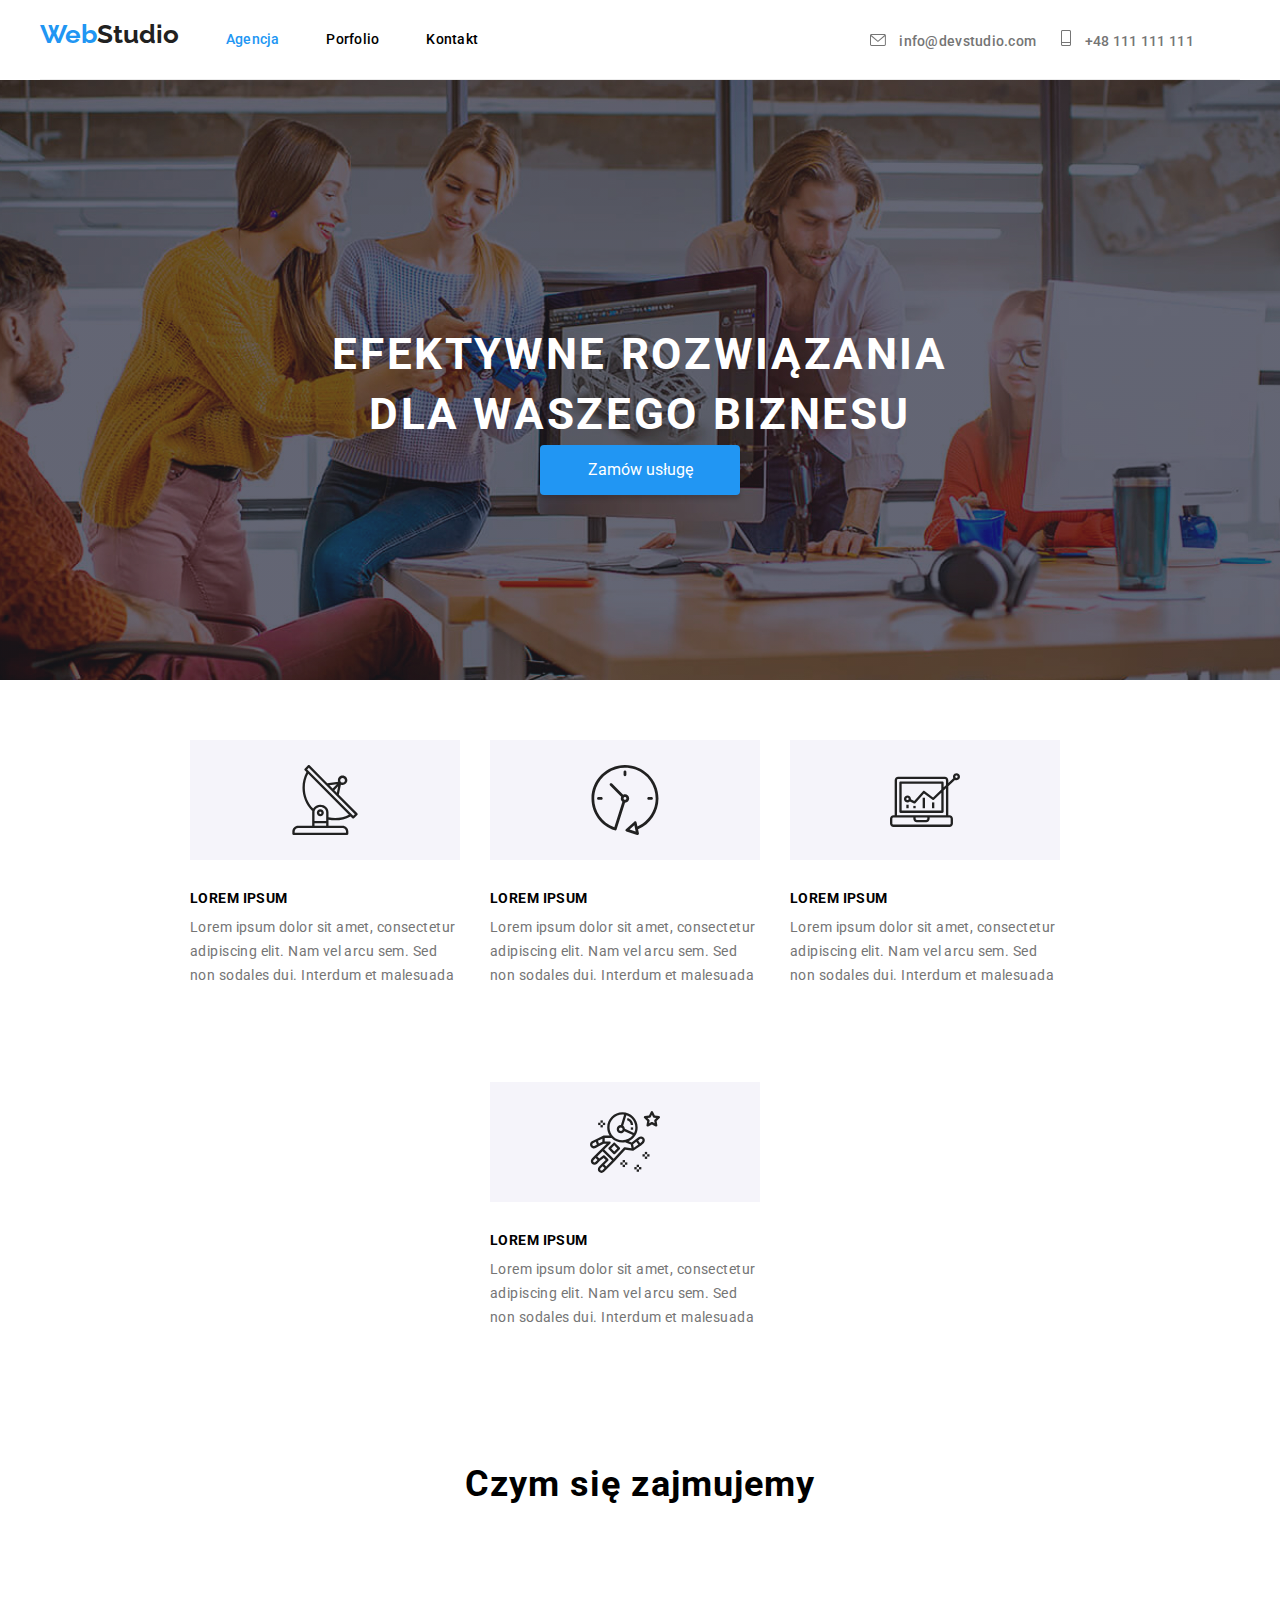
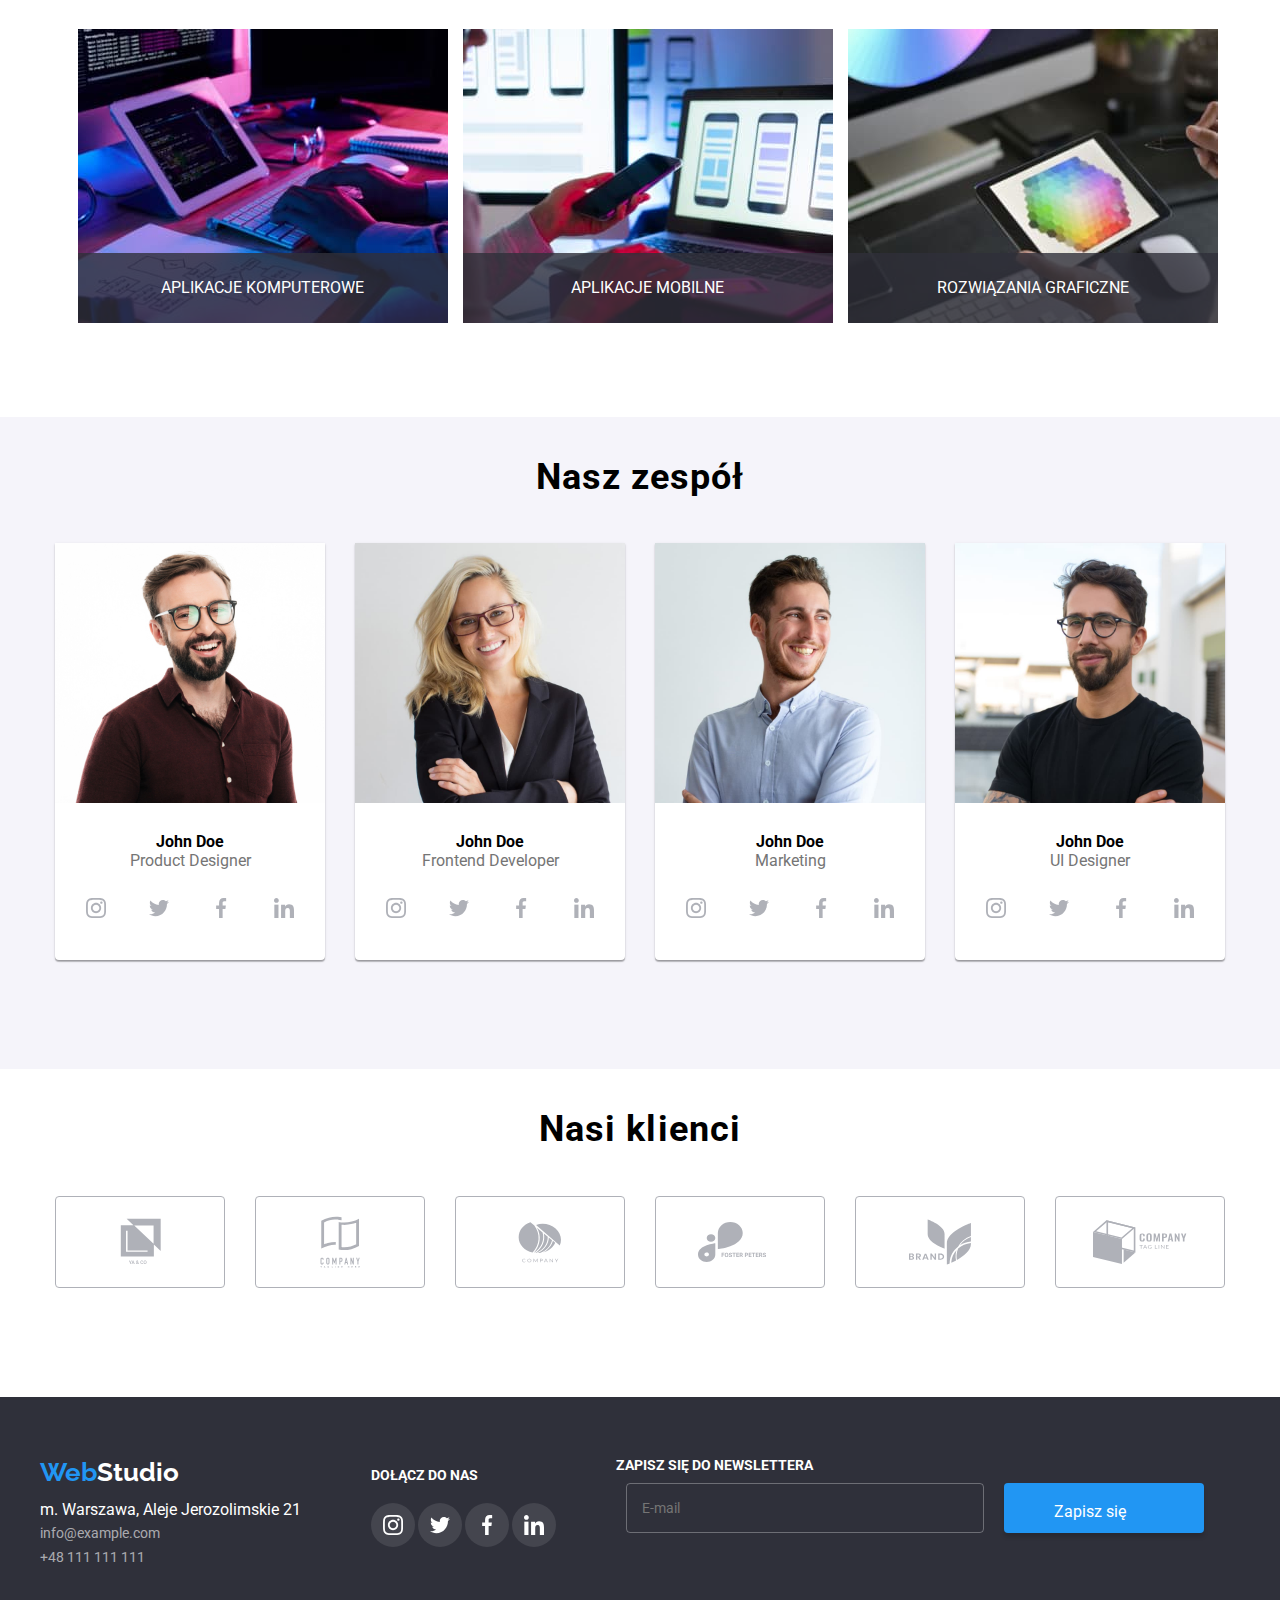
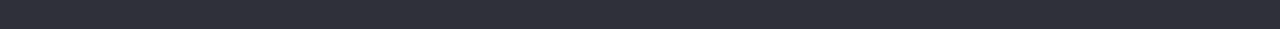
<file: index.html>
<!DOCTYPE html>
<html lang="en">
  <head>
    <meta charset="UTF-8" />
    <meta http-equiv="X-UA-Compatible" content="IE=edge" />
    <meta name="viewport" content="width=device-width, initial-scale=1.0">
    <link
      rel="stylesheet"
      href="https://cdnjs.cloudflare.com/ajax/libs/modern-normalize/1.1.0/modern-normalize.min.css"
    />
    <link rel="preconnect" href="https://fonts.googleapis.com" />
    <link rel="preconnect" href="https://fonts.gstatic.com" crossorigin />
    <link
      href="https://fonts.googleapis.com/css2?family=Raleway:ital,wght@0,700;1,700&family=Roboto:ital,wght@0,100;0,300;0,400;0,500;0,700;1,100;1,300;1,400;1,500;1,700&display=swap"
      rel="stylesheet"
    />
    <link rel="stylesheet" href="./css/main.min.css" />
    <title>Zadanie domowe #8</title>
  </head>
  <body>
    <div class="backdrop is-hidden" data-modal>
      <div class="modal">
        <div class="modal-window">
         <svg class="icon icon--close_modal" width="11px" height="11px" data-modal-close><use href="images/icons.svg#icon-Vector"></use></svg>
         <form name="modal-form" class="modal__form"> <div class="modal__title">Zostaw swoje dane w formularzu poniżej</div>
           <label for="name" class="modal__label"> Imię
             <div class="modal__input"><svg class="icon" width="12" height="12">
              <use href="images/icons.svg#icon-name"></use>
            </svg>  <input id="username" type="name" class="modal__input2"></div></label>
          <label for="phone" class="modal__label"> Telefon
            <div class="modal__input">
              <svg class="icon" width="12" height="12"><use href="images/icons.svg#icon-phone-modal"></use></svg>
              <input id="phone" type="phone" class="modal__input2">
            </div>
          </label>
          <label for="email" class="modal__label"> Email
            <div class="modal__input">
              <svg class="icon" width="12" height="12"><use href="images/icons.svg#icon-mail-modal"></use></svg>
              <input id="email" type="email" name="email" class="modal__input2"></div></label>
          <label for="comment" class="modal__label">Komentarz <br>
             <textarea id="comment" class="modal__comment" name="comment" rows="5" placeholder="Wprowadź tekst" class="modal__input"></textarea>
          </label>
          <label for="user-policy" class="modal__form"><input type="checkbox" class="user-policy__checkbox"> <div class="user-policy">Oświadczam iż akceptuję  <a href="#" class="user-policy__link">Regulamin</a> i  <a href="#" class="user-policy__link">Politykę Prywatności</a>.</div></label>
            <div class="modal-btn__div">
            <button type="submit" class="btn">Wyślij</button>
            </div>
         </form>
       </div>
     </div>
    </div>
    <!-- HEADER -->
    <header class="header">
      <nav class="">
        <div class="mobile-menu is-hidden deskop-hidden" mobile-menu>
          <svg class="icon icon--close_mobile" width="18px" height="18px" mobile-menu-close><use href="images/icons.svg#icon-Vector"></use></svg>
            <div class="mobile-nav">
              <ul class="mobile-nav__list">
                <li class="mobile-nav__item">
                  <a href="index.html" class="mobile-nav__link">Agencja</a>
                </li>
                <li class="mobile-nav__item">
                  <a href="./portfolio.html" class="mobile-nav__link">Porfolio</a>
                </li>
                <li class="mobile-nav__item">
                  <a href="#" class="mobile-nav__link">Kontakt</a>
                </li>
              </ul>
            </div>
            <div class="mobile-down">
            <div class="mobile-address">
              <ul>
                <li class="mobile-address__phone">+48 111 111 111</li>
                <li class="mobile-address__email">info@devstudio.com</li>
              </ul>
            </div>
            <div class="mobile-social">
              <ul class="mobile-social__list">
                <li class="mobile-social__link">Instagram</li>
                <li class="mobile-social__link">Twitter</li>
                <li class="mobile-social__link">Facebook</li>
                <li class="mobile-social__link">Linkedin</li>
              </ul>
            </div></div>
        </div>
        <div class="container nav">
          <a href="index.html" rel="home" class="logo">
            <span class="logo__color">Web</span><span class="logo__studio--nav">Studio</span></a>
          <ul class="nav__list">
            <li class="nav__item">
              <a href="index.html" class="nav__link link__active">Agencja</a>
            </li>
            <li class="nav__item">
              <a href="./portfolio.html" class="nav__link">Porfolio</a>
            </li>
            <li class="nav__item">
              <a href="#" class="nav__link">Kontakt</a>
            </li>
          </ul>
          <div class="contacts">
            <a href="mailto:info@devstudio.com" class="contacts__item">
              <svg class="icon" width="16" height="12">
                <use href="images/icons.svg#icon-envelope"></use>
              </svg>
              info@devstudio.com
            </a>
            <a href="tel:+48111111111" class="contacts__item phone">
              <svg class="icon" width="10" height="16">
                <use href="images/icons.svg#icon-phone"></use>
              </svg>
              +48 111 111 111</a
            >
          </div>
          <div class="deskop-hidden">
            <button class="menu-bars" type="button" mobile-menu-open>
              <span class="menu-bars__span"></span>
              <span class="menu-bars__span"></span>
              <span class="menu-bars__span"></span>
            </button>
          </div>
        </div>
      </nav>
    </header>
    <main>
      <!-- MAIN -->
      <section class="section--main main container headline">
          <h1>
            Efektywne rozwiązania
            dla Waszego biznesu
         </h1>
         <button type="button" class="btn" data-modal-open>Zamów usługę</button> 
      </section>
      <!-- SECTION WITH FEATURES -->
      <div class="container">
        <section class="section">
          <ul class="feature">
            <li class="feature__item">
              <div class="feature__box">
                <svg class="feature__icon" height="70px">
                  <use href="images/icons.svg#icon-antenna"></use>
                </svg>
              </div>
              <h3>Lorem ipsum</h3>
              <p class="feature__description">
                Lorem ipsum dolor sit amet, consectetur adipiscing elit. Nam vel
                arcu sem. Sed non sodales dui. Interdum et malesuada
              </p>
            </li>
            <li class="feature__item">
              <div class="feature__box">
                <svg class="feature__icon" height="70px">
                  <use href="images/icons.svg#icon-clock"></use>
                </svg>
              </div>
              <h3>Lorem ipsum</h3>
              <p class="feature__description">
                Lorem ipsum dolor sit amet, consectetur adipiscing elit. Nam vel
                arcu sem. Sed non sodales dui. Interdum et malesuada
              </p>
            </li>
            <li class="feature__item">
              <div class="feature__box">
                <svg class="feature__icon" height="70px">
                  <use href="images/icons.svg#icon-diagram"></use>
                </svg>
              </div>
              <h3>Lorem ipsum</h3>
              <p class="feature__description">
                Lorem ipsum dolor sit amet, consectetur adipiscing elit. Nam vel
                arcu sem. Sed non sodales dui. Interdum et malesuada
              </p>
            </li>
            <li class="feature__item">
              <div class="feature__box">
                <svg class="feature__icon" height="70px">
                  <use href="images/icons.svg#icon-astronaut"></use>
                </svg>
              </div>
              <h3>Lorem ipsum</h3>
              <p class="feature__description">
                Lorem ipsum dolor sit amet, consectetur adipiscing elit. Nam vel
                arcu sem. Sed non sodales dui. Interdum et malesuada
              </p>
            </li>
          </ul>
        </section>
      </div>
      <!-- SECTION ABOUT OUR JOB -->
      <div class="container">
        <section class="section no-mobile">
          <h2>Czym się zajmujemy</h2>
          <ul class="job">
            <li class="job__item">
              <img
                src="images/photo1.jpg"
                alt="tablet woth wireless keyboard"
                width="370"
                height="294"
              />
              <div class="job__description">Aplikacje komputerowe</div>
            </li>
            <li class="job__item">
              <img
                src="images/photo2.jpg"
                alt="Smartphone with computer in background"
                width="370"
                height="294"
              />
              <div class="job__description">Aplikacje mobilne</div>
            </li>
            <li class="job__item">
              <img
                src="images/photo3.jpg"
                alt="tablet with color palette"
                width="370"
                height="294"
              />
              <p class="job__description">Rozwiązania graficzne</p>
            </li>
          </ul>
        </section>
      </div>
      <!-- SECTION TEAM -->
      <div class="team">
        <div class="container">
          <section class="section">
            <h2>Nasz zespół</h2>
            <ul class="team__list">
              <li class="team__item">
                <figure class="member">
                  <picture><source
                    srcset="./images/photo4.jpg x1,
                    ./images/photo4@2.jpg x2"
                    media="(min-width: 768px)"
                    >
                    <source
                    srcset="./images/photo4_450jpg x1,
                    ./images/photo4_450@2.jpg x2" media="(min-width: 320px)">
                    <img class="member_jpg"
                    src="./images/photo4_450.jpg"
                    alt="Mr number 1, Product Designer"
                  /></picture>
                  <figcaption class="member__about">
                    <span class="member__name">John Doe</span></br>
                    <span class="member__description">Product Designer</span>
                    <div class="team-social">
                      <a class="team-social__link" href="https://www.instagram.com">
                        <svg class="team-social__icon"><use href="images/icons.svg#icon-instagram"></use></svg>
                      </a>
                      <a class="team-social__link" href="https://www.twitter.com"><svg class="team-social__icon"><use href="images/icons.svg#icon-twitter"></use></svg>
                      </a>
                      <a class="team-social__link" href="https://www.facebook.com/">
                        <svg class="team-social__icon"><use href="images/icons.svg#icon-facebook"></use></svg>
                      </a>
                      <a class="team-social__link" href="https://www.linkedin.com">
                        <svg class="team-social__icon"><use href="images/icons.svg#icon-linkedin"></use></svg>
                      </a>
                    </div>
                  </figcaption>
                </figure>
              </li>
              <li class="team__item">
                <figure class="member">
                  <picture><source
                    srcset="./images/photo5.jpg x1,
                    ./images/photo5@2.jpg x2"
                    media="(min-width: 768px)"
                    >
                    <source
                    srcset="./images/photo5_450jpg x1,
                    ./images/photo5_450@2.jpg x2" media="(min-width: 320px)">
                  <img
                  class="member_jpg"
                    src="images/photo5.jpg"
                    alt="the only one women in management, Frontend Developer"
                  /></picture>
                  <figcaption class="member__about">
                    <span class="member__name">John Doe</span></br>
                    <span class="member__description">Frontend Developer</span>
                    <div class="team-social">
                        <a class="team-social__link" href="https://www.instagram.com">
                          <svg
                            class="team-social__icon"
                          >
                            <use href="images/icons.svg#icon-instagram"></use>
                          </svg>
                        </a>
                        <a class="team-social__link" href="https://www.twitter.com">
                          <svg
                            class="team-social__icon"
                          >
                            <use href="images/icons.svg#icon-twitter"></use>
                          </svg>
                        </a>
                        <a class="team-social__link" href="https://www.facebook.com/">
                          <svg
                            class="team-social__icon"
                          >
                            <use href="images/icons.svg#icon-facebook"></use>
                          </svg>
                        </a>
                        <a class="team-social__link" href="https://www.linkedin.com">
                          <svg
                            class="team-social__icon">
                            <use href="images/icons.svg#icon-linkedin"></use>
                          </svg>
                        </a>
                      </div>
                  </figcaption>
                </figure>
              </li>
              <li class="team__item">
                <figure class="member">
                  <picture><source
                    srcset="./images/photo6.jpg x1,
                    ./images/photo6@2.jpg x2"
                    media="(min-width: 768px)"
                    >
                    <source
                    srcset="./images/photo6_450jpg x1,
                    ./images/photo6_450@2.jpg x2" media="(min-width: 320px)">
                  <img
                  class="member_jpg"
                    src="images/photo6.jpg"
                    alt="Mr nr 2, Marketing"
                  /></picture>
                  <figcaption class="member__about">
                    <span class="member__name">John Doe</span></br>
                    <span class="member__description">Marketing</span>
                    <div class="team-social">
                        <a class="team-social__link" href="https://www.instagram.com">
                          <svg
                            class="team-social__icon">
                            <use href="images/icons.svg#icon-instagram"></use>
                          </svg>
                        </a>
                        <a class="team-social__link" href="https://www.twitter.com">
                          <svg
                            class="team-social__icon">
                            <use href="images/icons.svg#icon-twitter"></use>
                          </svg>
                        </a>
                        <a class="team-social__link" href="https://www.facebook.com/">
                          <svg
                            class="team-social__icon">
                            <use href="images/icons.svg#icon-facebook"></use>
                          </svg>
                        </a>
                        <a class="team-social__link" href="https://www.linkedin.com">
                          <svg
                            class="team-social__icon"
                          >
                            <use href="images/icons.svg#icon-linkedin"></use>
                          </svg>
                        </a>
                      </div>
                  </figcaption>
                </figure>
              </li>
              <li class="team__item">
                <figure class="member">
                  <picture><source
                    srcset="./images/photo7.jpg x1,
                    ./images/photo7@2.jpg x2"
                    media="(min-width: 768px)"
                    >
                    <source
                    srcset="./images/photo7_450jpg x1,
                    ./images/photo7_450@2.jpg x2" media="(min-width: 320px)">
                  <img
                  class="member_jpg"
                    src="images/photo7.jpg"
                    alt="Mr nr 3, UI Designer"
                  /></picture>
                  <figcaption class="member__about">
                    <span class="member__name">John Doe</span></br>
                    <span class="member__description">UI Designer</span>
                    <div class="team-social">
                        <a class="team-social__link" href="https://www.instagram.com">
                          <svg
                            class="team-social__icon"
                          >
                            <use href="images/icons.svg#icon-instagram"></use>
                          </svg>
                        </a>
                        <a class="team-social__link" href="https://www.twitter.com">
                          <svg
                            class="team-social__icon"
                          >
                            <use href="images/icons.svg#icon-twitter"></use>
                          </svg>
                        </a>
                        <a class="team-social__link" href="https://www.facebook.com/">
                          <svg
                            class="team-social__icon"
                          >
                            <use href="images/icons.svg#icon-facebook"></use>
                          </svg>
                        </a>
                        <a class="team-social__link" href="https://www.linkedin.com">
                          <svg
                            class="team-social__icon"
                          >
                            <use href="images/icons.svg#icon-linkedin"></use>
                          </svg>
                        </a>
                      </div>
                  </figcaption>
                </figure>
              </li>
            </ul>
          </section>
        </div>
      </div>
      <!-- SECTION CLIENTS -->
      <div class="clients">
          <div class="container">
              <section class="section">
                  <h2>Nasi klienci</h2>
                  <ul class="client-list">
                      <li>
                          <a href="#" class="client-img">
                              <svg class="client-svg" width="41px" height="46.7px">
                                  <use href="images/icons.svg#icon-union-first">
                                  </use>
                              </svg>
                            </a>
                      </li>
                      <li>
                        <a href="#" class="client-img">
                            <svg class="client-svg" width="40px" height="52px">
                                <use href="images/icons.svg#icon-group-second">
                                </use>
                            </svg>
                        </a>
                    </li>
                    <li>
                        <a href="#" class="client-img">
                            <svg class="client-svg" width="43.46px">
                                <use href="images/icons.svg#icon-Object-third">
                                </use>
                            </svg>
                        </a>
                    </li>
                    <li>
                        <a href="#" class="client-img">
                            <svg class="client-svg" width="84.44px">
                                <use href="images/icons.svg#icon-group-fourth">
                                </use>
                            </svg>
                        </a>
                    </li>
                    <li>
                        <a href="#" class="client-img">
                            <svg class="client-svg" width="62.54px">
                                <use href="images/icons.svg#icon-group-fifth">
                                </use>
                            </svg>
                        </a>
                    </li>
                    <li>
                        <a href="#" class="client-img">
                            <svg class="client-svg" width="93.79px">
                                <use href="images/icons.svg#icon-Object-sixth">
                                </use>
                            </svg>
                        </a>
                    </li>
                  </ul>
              </section>
          </div>
      </div>
    </main>
    <!-- FOOTER -->
    <footer class="footer">
      <div class="container footer__div">
        <div class="address">
        <a class="logo logo--footer" rel="home" href="index.html">
            <span class="logo__color">Web</span><span class="logo__studio--footer">Studio</span></a>
            <address class="address">
              <ul class="address__list">
                <li class="address_part">m. Warszawa, Aleje Jerozolimskie 21</li>
                <li class="address_part"><a class="footer-link" href="mailto:info@example.com">info@example.com</a></li>
                <li class="address_part"><a class="footer-link" href="tel:+48111111111">+48 111 111 111</a></li></ul>
            </address>
        </div>
        <div class="ftr-social">
            Dołącz do nas
            <ul>
              <li class="ftr-social__list">
              <a class="ftr-social__link" href="https://www.instagram.com">
                <svg width="20px" height="20px">
                  <use href="images/icons.svg#icon-instagram" width="20px" height="20px"></use>
                </svg>
              </a></li>
              <li class="ftr-social__list"><a class="ftr-social__link" href="https://www.twitter.com">
                <svg
                  width="20px"
                  height="20px"
                >
                  <use href="images/icons.svg#icon-twitter" width="20px"
                  height="20px"></use>
                </svg>
              </a></li>
              <li class="ftr-social__list"><a class="ftr-social__link" href="https://www.facebook.com/">
                <svg
                  width="20px"
                  height="20px"
                >
                  <use href="images/icons.svg#icon-facebook" width="20px"
                  height="20px"></use>
                </svg>
              </a></li>
              <li class="ftr-social__list"><a class="ftr-social__link" href="https://www.linkedin.com">
                <svg
                  width="20px"
                  height="20px"
                >
                  <use href="images/icons.svg#icon-linkedin" width="20px"
                  height="20px"></use>
                </svg>
              </a></li>
            </ul>
        </div>
        <form name="newsletter-singup" class="newsletter">
          <label for="newsletter-email" class="newsletter__label"> Zapisz się do newslettera
            <div class="newsletter-div"><input id="newsletter-email" class="newsletter__input" type="email" name="email" placeholder="E-mail"><button class="btn btn--newsletter" type="submit">Zapisz się <svg class="icon--newsletter"><use href="images/icons.svg#icon-newsletter"></use></svg></button></div>
          </label>
        </form>
      </div>
    </footer>
    <script src="./js/modal.js"></script>
    <script src="./js/mobile-menu.js"></script>
  </body>
</html>
</file>
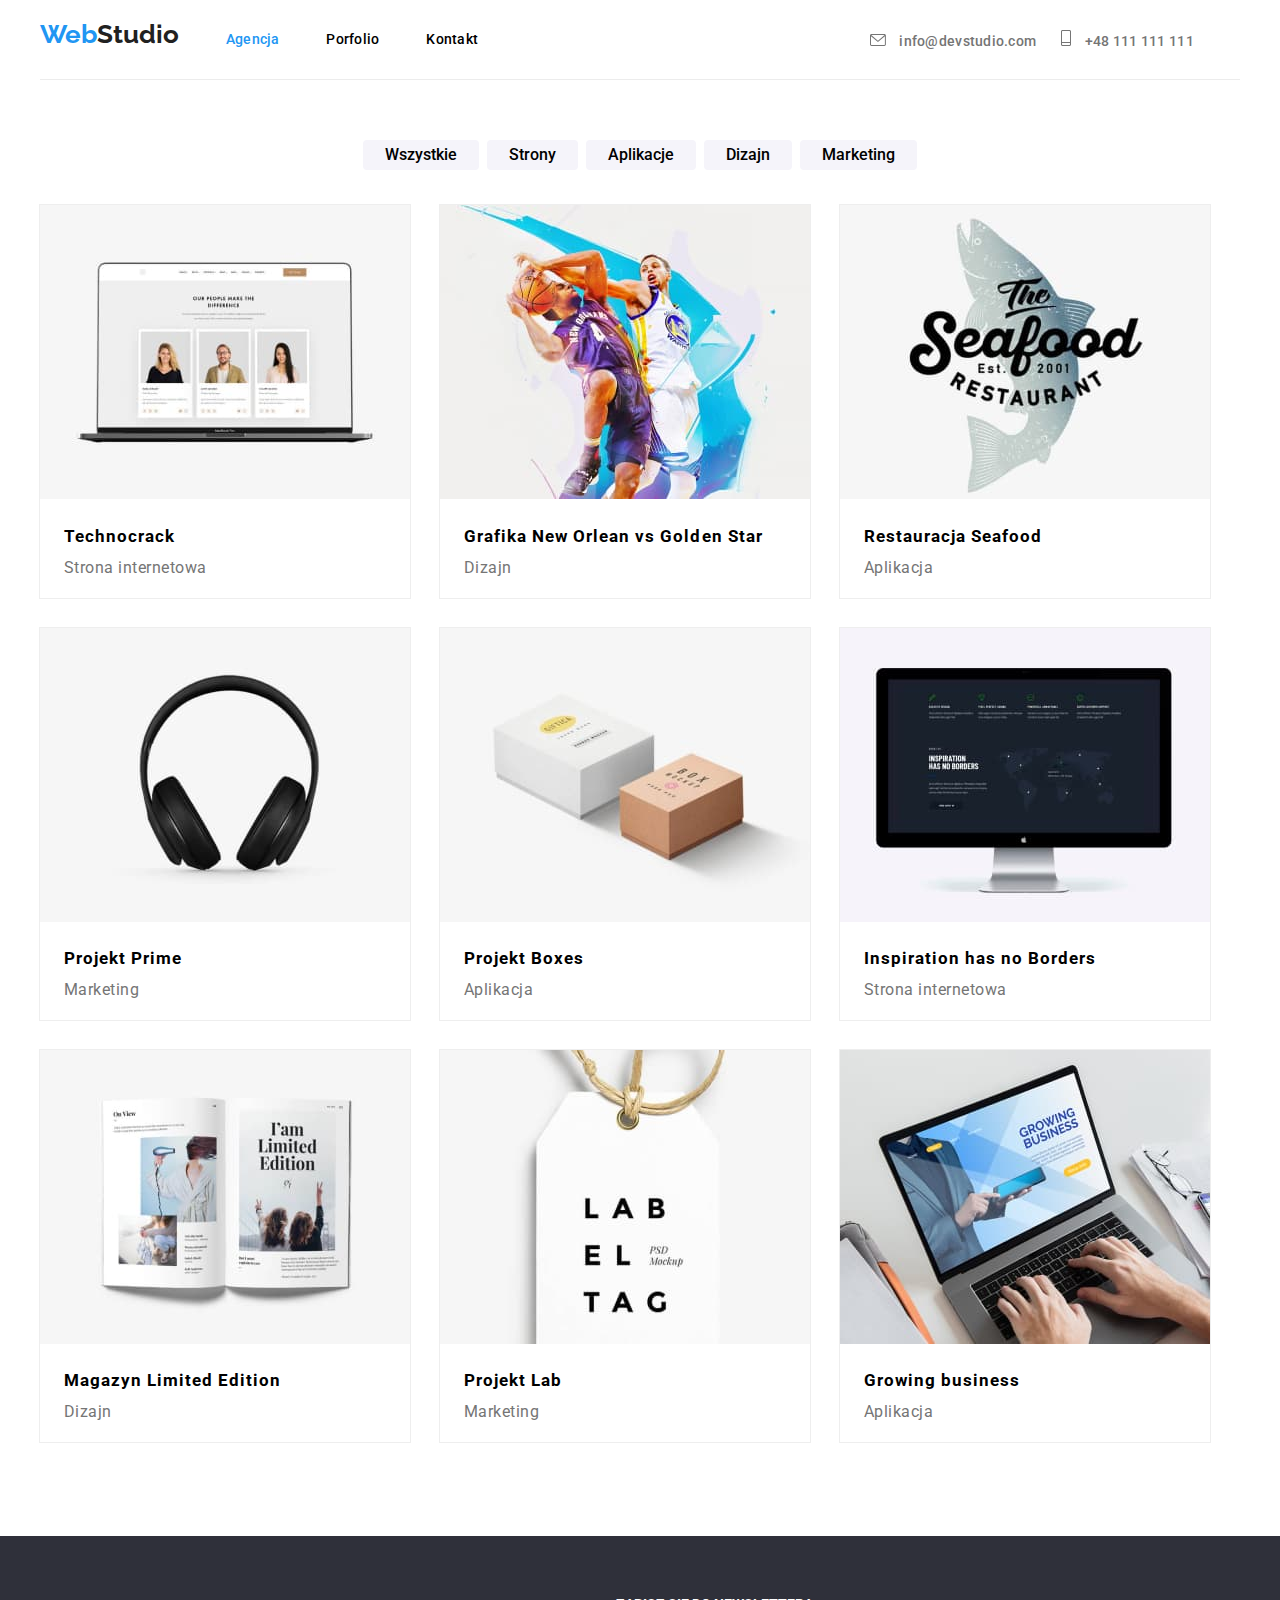
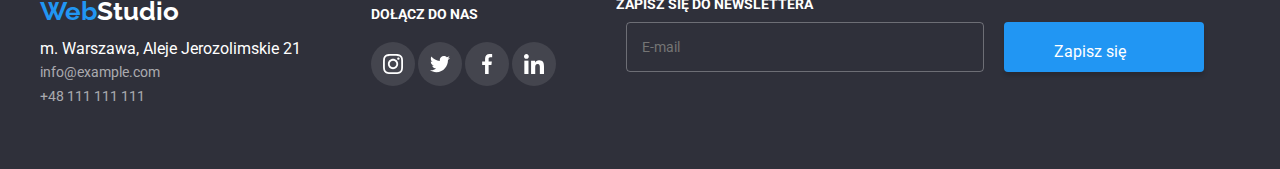
<file: portfolio.html>
<!DOCTYPE html>
<html lang="en">
  <head>
    <meta charset="UTF-8" />
    <meta http-equiv="X-UA-Compatible" content="IE=edge" />
    <meta name="viewport" content="width=device-width, initial-scale=1.0">
    <link
      rel="stylesheet"
      href="https://cdnjs.cloudflare.com/ajax/libs/modern-normalize/1.1.0/modern-normalize.min.css"
    />
    <link rel="preconnect" href="https://fonts.googleapis.com" />
    <link rel="preconnect" href="https://fonts.gstatic.com" crossorigin />
    <link
      href="https://fonts.googleapis.com/css2?family=Raleway:ital,wght@0,700;1,700&family=Roboto:ital,wght@0,100;0,300;0,400;0,500;0,700;1,100;1,300;1,400;1,500;1,700&display=swap"
      rel="stylesheet"
    />
    <link rel="stylesheet" href="./css/main.min.css" />
    <title>Zadanie domowe #7</title>
  </head>
  <body>
    <header class="header">
      <nav class="">
        <div class="mobile-menu is-hidden deskop-hidden" mobile-menu>
          <svg class="icon icon--close_mobile" width="18px" height="18px" mobile-menu-close><use href="images/icons.svg#icon-Vector"></use></svg>
            <div class="mobile-nav">
              <ul class="mobile-nav__list">
                <li class="mobile-nav__item">
                  <a href="index.html" class="mobile-nav__link">Agencja</a>
                </li>
                <li class="mobile-nav__item">
                  <a href="./portfolio.html" class="mobile-nav__link">Porfolio</a>
                </li>
                <li class="mobile-nav__item">
                  <a href="#" class="mobile-nav__link">Kontakt</a>
                </li>
              </ul>
            </div>
            <div class="mobile-down">
            <div class="mobile-address">
              <ul>
                <li class="mobile-address__phone">+48 111 111 111</li>
                <li class="mobile-address__email">info@devstudio.com</li>
              </ul>
            </div>
            <div class="mobile-social">
              <ul class="mobile-social__list">
                <li class="mobile-social__link">Instagram</li>
                <li class="mobile-social__link">Twitter</li>
                <li class="mobile-social__link">Facebook</li>
                <li class="mobile-social__link">Linkedin</li>
              </ul>
            </div></div>
        </div>
        <div class="container nav">
          <a href="index.html" rel="home" class="logo">
            <span class="logo__color">Web</span><span class="logo__studio--nav">Studio</span></a>
          <ul class="nav__list">
            <li class="nav__item">
              <a href="index.html" class="nav__link link__active">Agencja</a>
            </li>
            <li class="nav__item">
              <a href="./portfolio.html" class="nav__link">Porfolio</a>
            </li>
            <li class="nav__item">
              <a href="#" class="nav__link">Kontakt</a>
            </li>
          </ul>
          <div class="contacts">
            <a href="mailto:info@devstudio.com" class="contacts__item">
              <svg class="icon" width="16" height="12">
                <use href="images/icons.svg#icon-envelope"></use>
              </svg>
              info@devstudio.com
            </a>
            <a href="tel:+48111111111" class="contacts__item phone">
              <svg class="icon" width="10" height="16">
                <use href="images/icons.svg#icon-phone"></use>
              </svg>
              +48 111 111 111</a
            >
          </div>
          <div class="deskop-hidden">
            <button class="menu-bars" type="button" mobile-menu-open>
              <span class="menu-bars__span"></span>
              <span class="menu-bars__span"></span>
              <span class="menu-bars__span"></span>
            </button>
          </div>
        </div>
      </nav>
    </header>
    <main>
      <div class="container">
        <section class="section">
          <ul class="select">
            <li>
              <button type="button" class="select__button">Wszystkie</button>
            </li>
            <li>
              <button type="button" class="select__button">Strony</button>
            </li>
            <li>
              <button type="button" class="select__button">Aplikacje</button>
            </li>
            <li>
              <button type="button" class="select__button">Dizajn</button>
            </li>
            <li>
              <button type="button" class="select__button">Marketing</button>
            </li>
          </ul>
          <ul class="portfolio">
            <li>
              <a class="portfolio__link" href="#">
                <figure class="portfolio__items">
                  <div class="portfolio__box">
                    <img
                      src="images/portfolio/technocrack370.jpg"
                      srcset="images/portfolio/technocrack370@2.jpg x2"
                      alt="technocrack"
                      class="portfolio__image"
                    />
                    <div class="portfolio__description">
                      Technocrack jest popularną platformą wykorzystywaną do
                      rozpowszechniania koronawirusa. Firmy wykorzystują tę
                      platformę do celów szpiegowskich i ataków na
                      niezabezpieczone serwery konkurencji
                    </div>
                  </div>
                  <figcaption class="portfolio__cap">
                    <h4 class="portfolio__name">Technocrack</h4>
                    <span class="portfolio__span">Strona internetowa</span>
                  </figcaption>
                </figure></a>
            </li>
            <li>
              <a class="portfolio__link" href="#">
                <figure class="portfolio__items">
                  <div class="portfolio__box">
                    <img
                      src="images/portfolio/new orleanVSgolden star370.jpg"
                      srcset="images/portfolio/new orleanVSgolden star370@2.jpg x2"
                      alt="Grafika New Orlean vs Golden Star"
                      class="portfolio__image"
                    />
                    <div class="portfolio__description">
                      Technocrack jest popularną platformą wykorzystywaną do
                      rozpowszechniania koronawirusa. Firmy wykorzystują tę
                      platformę do celów szpiegowskich i ataków na
                      niezabezpieczone serwery konkurencji
                    </div>
                  </div>
                  <figcaption class="portfolio__cap">
                    <h4 class="portfolio__name">
                      Grafika New Orlean vs Golden Star
                    </h4>
                    <span class="portfolio__span">Dizajn</span>
                  </figcaption>
                </figure></a
              >
            </li>
            <li>
              <a class="portfolio__link" href="#">
                <figure class="portfolio__items">
                  <div class="portfolio__box">
                    <img
                      src="images/portfolio/seafood_restaurant370.jpg"
                      srcset="images/portfolio/seafood_restaurant@2.jpg x2"
                      alt="Restauracja Seafood"
                      class="portfolio__image"
                    />
                    <div class="portfolio__description">
                      Technocrack jest popularną platformą wykorzystywaną do
                      rozpowszechniania koronawirusa. Firmy wykorzystują tę
                      platformę do celów szpiegowskich i ataków na
                      niezabezpieczone serwery konkurencji
                    </div>
                  </div>
                  <figcaption class="portfolio__cap">
                    <h4 class="portfolio__name">Restauracja Seafood</h4>
                    <span class="portfolio__span">Aplikacja</span>
                  </figcaption>
                </figure></a
              >
            </li>
            <li>
              <a class="portfolio__link" href="#">
                <figure class="portfolio__items">
                  <div class="portfolio__box">
                    <img
                      src="images/portfolio/project prime370.jpg"
                      srcset="images/portfolio/project prime370@2.jpg x2"
                      alt="Projekt Prime"
                      width="370px"
                      height="294px"
                      class="portfolio__image"
                    />
                    <div class="portfolio__description">
                      Technocrack jest popularną platformą wykorzystywaną do
                      rozpowszechniania koronawirusa. Firmy wykorzystują tę
                      platformę do celów szpiegowskich i ataków na
                      niezabezpieczone serwery konkurencji
                    </div>
                  </div>
                  <figcaption class="portfolio__cap">
                    <h4 class="portfolio__name">Projekt Prime</h4>
                    <span class="portfolio__span">Marketing</span>
                  </figcaption>
                </figure></a
              >
            </li>
            <li>
              <a class="portfolio__link" href="#">
                <figure class="portfolio__items">
                  <div class="portfolio__box">
                    <img
                      src="images/portfolio/project boxes370.jpg"
                      srcset="images/portfolio/project boxes370@2.jpg x2"
                      alt="Projekt Boxes"
                      width="370px"
                      height="294px"
                      class="portfolio__image"
                    />
                    <div class="portfolio__description">
                      Technocrack jest popularną platformą wykorzystywaną do
                      rozpowszechniania koronawirusa. Firmy wykorzystują tę
                      platformę do celów szpiegowskich i ataków na
                      niezabezpieczone serwery konkurencji
                    </div>
                  </div>
                  <figcaption class="portfolio__cap">
                    <h4 class="portfolio__name">Projekt Boxes</h4>
                    <span class="portfolio__span">Aplikacja</span>
                  </figcaption>
                </figure></a
              >
            </li>
            <li>
              <a class="portfolio__link" href="#">
                <figure class="portfolio__items">
                  <div class="portfolio__box">
                    <img
                      src="images/portfolio/Inspiration has no Borders370.jpg"
                      srcset="images/portfolio/Inspiration has no Borders370@2.jpg x2"
                      alt="Inspiracje nie mają granic"
                      width="370px"
                      height="294px"
                      class="portfolio__image"
                    />
                    <div class="portfolio__description">
                      Technocrack jest popularną platformą wykorzystywaną do
                      rozpowszechniania koronawirusa. Firmy wykorzystują tę
                      platformę do celów szpiegowskich i ataków na
                      niezabezpieczone serwery konkurencji
                    </div>
                  </div>
                  <figcaption class="portfolio__cap">
                    <h4 class="portfolio__name">Inspiration has no Borders</h4>
                    <span class="portfolio__span">Strona internetowa</span>
                  </figcaption>
                </figure></a
              >
            </li>
            <li>
              <a class="portfolio__link" href="#">
                <figure class="portfolio__items">
                  <div class="portfolio__box">
                    <img
                      src="images/portfolio/limited ediction magazine370.jpg"
                      srcset="images/portfolio/limited ediction magazine370@2.jpg x2"
                      alt="Magazyn Limited Edition"
                      width="370px"
                      height="294px"
                      class="portfolio__image"
                    />
                    <div class="portfolio__description">
                      Technocrack jest popularną platformą wykorzystywaną do
                      rozpowszechniania koronawirusa. Firmy wykorzystują tę
                      platformę do celów szpiegowskich i ataków na
                      niezabezpieczone serwery konkurencji
                    </div>
                  </div>
                  <figcaption class="portfolio__cap">
                    <h4 class="portfolio__name">Magazyn Limited Edition</h4>
                    <span class="portfolio__span">Dizajn</span>
                  </figcaption>
                </figure></a
              >
            </li>
            <li>
              <a class="portfolio__link" href="#">
                <figure class="portfolio__items">
                  <div class="portfolio__box">
                    <img
                      src="images/portfolio/lab project370.jpg"
                      srcset="images/portfolio/lab project370@2.jpg x2"
                      alt="Projekt lab"
                      width="370px"
                      height="294px"
                      class="portfolio__image"
                    />
                    <div class="portfolio__description">
                      Technocrack jest popularną platformą wykorzystywaną do
                      rozpowszechniania koronawirusa. Firmy wykorzystują tę
                      platformę do celów szpiegowskich i ataków na
                      niezabezpieczone serwery konkurencji
                    </div>
                  </div>
                  <figcaption class="portfolio__cap">
                    <h4 class="portfolio__name">Projekt Lab</h4>
                    <span class="portfolio__span">Marketing</span>
                  </figcaption>
                </figure></a
              >
            </li>
            <li>
              <a class="portfolio__link" href="#">
                <figure class="portfolio__items">
                  <div class="portfolio__box">
                    <img
                      src="images/portfolio/growing business370.jpg"
                      srcset="images/portfolio/growing business370@2.jpg x2"
                      alt="Growing business"
                      width="370px"
                      height="294px"
                      class="portfolio__image"
                    />
                    <div class="portfolio__description">
                      Technocrack jest popularną platformą wykorzystywaną do
                      rozpowszechniania koronawirusa. Firmy wykorzystują tę
                      platformę do celów szpiegowskich i ataków na
                      niezabezpieczone serwery konkurencji
                    </div>
                  </div>
                  <figcaption class="portfolio__cap">
                    <h4 class="portfolio__name">Growing business</h4>
                    <span class="portfolio__span">Aplikacja</span>
                  </figcaption>
                </figure></a
              >
            </li>
          </ul>
        </section>
      </div>
    </main>
    <footer class="footer">
      <div class="container footer__div">
        <div class="address">
        <a class="logo logo--footer" rel="home" href="index.html">
            <span class="logo__color">Web</span><span class="logo__studio--footer">Studio</span></a>
            <address class="address">
              <ul class="address__list">
                <li class="address_part">m. Warszawa, Aleje Jerozolimskie 21</li>
                <li class="address_part"><a class="footer-link" href="mailto:info@example.com">info@example.com</a></li>
                <li class="address_part"><a class="footer-link" href="tel:+48111111111">+48 111 111 111</a></li></ul>
            </address>
        </div>
        <div class="ftr-social">
            Dołącz do nas
            <ul>
              <li class="ftr-social__list">
              <a class="ftr-social__link" href="https://www.instagram.com">
                <svg width="20px" height="20px">
                  <use href="images/icons.svg#icon-instagram" width="20px" height="20px"></use>
                </svg>
              </a></li>
              <li class="ftr-social__list"><a class="ftr-social__link" href="https://www.twitter.com">
                <svg
                  width="20px"
                  height="20px"
                >
                  <use href="images/icons.svg#icon-twitter" width="20px"
                  height="20px"></use>
                </svg>
              </a></li>
              <li class="ftr-social__list"><a class="ftr-social__link" href="https://www.facebook.com/">
                <svg
                  width="20px"
                  height="20px"
                >
                  <use href="images/icons.svg#icon-facebook" width="20px"
                  height="20px"></use>
                </svg>
              </a></li>
              <li class="ftr-social__list"><a class="ftr-social__link" href="https://www.linkedin.com">
                <svg
                  width="20px"
                  height="20px"
                >
                  <use href="images/icons.svg#icon-linkedin" width="20px"
                  height="20px"></use>
                </svg>
              </a></li>
            </ul>
        </div>
        <form name="newsletter-singup" class="newsletter">
          <label for="newsletter-email" class="newsletter__label"> Zapisz się do newslettera
            <div class="newsletter-div"><input id="newsletter-email" class="newsletter__input" type="email" name="email" placeholder="E-mail"><button class="btn btn--newsletter" type="submit">Zapisz się <svg class="icon--newsletter"><use href="images/icons.svg#icon-newsletter"></use></svg></button></div>
          </label>
        </form>
      </div>
    </footer>
    <script src="./js/modal.js"></script>
    <script src="./js/mobile-menu.js"></script>
  </body>
</html>
</file>
<file: css/main.min.css>
.is-hidden{visibility:hidden;opacity:0;pointer-events:none}@media screen and (min-width: 768x){.deskop-hidden{display:none}}.deskop-hidden{height:60px}.menu-bars{display:flex;flex-direction:column;position:absolute;top:18px;right:18px;background-color:white;border:none}.menu-bars__span{width:24px;height:2.5px;margin:1.5px;background-color:black}.mobile-menu{width:100%;height:100vh;position:absolute;background-color:white;z-index:1;padding:48px 40px}.mobile-nav{height:50%}.mobile-nav__item{font-size:40px;font-weight:500;line-height:47px;letter-spacing:0.02em;margin-bottom:32px}.mobile-nav__link{text-decoration:none;color:black}.mobile-address__phone{font-size:34px;font-weight:500;line-height:40px;letter-spacing:0.02em;color:#2196f3;margin-bottom:32px}.mobile-address__email{font-weight:500;font-size:24px;line-height:28px;letter-spacing:0.02em;color:#757575;margin-bottom:64px}.mobile-social__list{display:flex;flex-direction:row;flex-wrap:wrap}.mobile-social__link{font-weight:500;font-size:18px;letter-spacing:0.02em;color:#2196f3;padding:9px}.mobile-social__link:not(:last-child){border:0.1px;border-right:rgba(33,33,33,0.2);border-style:solid;border-top:none;border-bottom:none;border-left:none}.mobile-down{height:50%;display:flex;flex-direction:column;justify-content:flex-end;align-items:flex-start;margin-left:-10px}:root{--main-font: "Roboto", serif;--second-font: "Raleway", serif;--first-color: #212121;--second-color: #2196f3;--third-color: #757575;--background-color: #2f303a;--second-background-color: #f5f4fa}* ::after ::before{box-sizing:border-box}h1,h2,h3,h4,h5,h6{margin:0;padding:0}p{margin:0;padding:0}ul,ol{margin:0;padding:0}body{font-family:var(--main-font);color:inherit}ul{list-style:none}svg{transition:fill 250ms cubic-bezier(0.4, 0, 0.2, 1)}h1{display:flex;font-size:26px;line-height:136%;letter-spacing:0.06em;justify-content:center}@media screen and (min-width: 1200px){h1{font-size:44px}}h2{font-weight:bold;font-size:36px;line-height:1.166px;text-align:center;letter-spacing:0.03em;padding-bottom:50px}h3{font-size:14px;line-height:1.143;letter-spacing:0.03em;text-transform:uppercase;padding-bottom:10px}h4{color:black}@media screen and (max-width: 767px){h3{display:flex;justify-content:center}}.container{max-width:100vw;padding:15px;margin:0 auto;align-items:center;justify-content:center}@media screen and (min-width: 768px){.container{max-width:768px;display:flex}}@media screen and (min-width: 1200px){.container{max-width:1200px;display:flex;padding:0}}.headline{display:flex;flex-direction:column}.main{justify-content:center;font-weight:900;text-transform:uppercase;white-space:pre-line;color:#ffffff;text-align:center;background:var(--background-color);height:400px;background-image:linear-gradient(to left top, rgba(47,48,58,0.4), rgba(47,48,58,0.4)),url(../images/background.jpg);background-repeat:no-repeat;background-position:50% 50%;background-size:cover}@media screen and (min-device-pixel-ratio: 2), screen and (min-resolution: 192dpi), screen and (min-resolution: 2dppx){.main{background-image:linear-gradient(to left top, rgba(47,48,58,0.4), rgba(47,48,58,0.4)),url(../images/background@2.jpg)}}@media screen and (min-width: 768px){.main{max-width:768px}}@media screen and (min-width: 1200px){.main{max-width:1600px;height:600px}.section{padding-top:94px;padding-bottom:94px;max-width:1600px;margin:0 auto}}@media screen and (max-width: 1200px){.no-mobile{display:none}}.section{padding-top:60px;justify-content:center}.section--main{padding-top:0}.logo,.logo:hover,.logo:visited{font-family:var(--second-font);font-weight:bold;font-size:26px;line-height:1.192;text-decoration:none;color:var(--first-color);margin-bottom:10px}.logo__color{color:var(--second-color)}.logo__color:visited,.logo__color:hover{color:var(--second-color)}.logo__studio--footer{color:white}.logo--footer{display:flex;justify-content:center}.btn{width:200px;height:50px;background-color:var(--second-color);display:flex;justify-content:center;align-items:center;color:#ffffff;box-shadow:0px 4px 4px rgba(0,0,0,0.15);border-radius:4px;border:none;font-size:16px}.btn--newsletter{display:flex;margin:10px}@media screen and (min-width: 768px){.btn--newsletter{display:block;margin-left:10px}}.backdrop{background-color:rgba(0,0,0,0.2);box-sizing:border-box;width:100vw;height:100vh;position:fixed;opacity:1;transition:opacity;transition-timing-function:cubic-bezier(0.075, 0.82, 0.165, 1);transition-duration:1s}.modal{box-sizing:border-box;position:absolute;top:50%;left:50%;transform:translate(-50%, -50%);width:90vw;height:609px;background-color:#ffffff;border-radius:4px;padding:40px}.modal-window{position:relative;width:100%}.modal__form{box-sizing:border-box;font-weight:bold;font-size:20px}.modal__label{font-size:12px;font-weight:normal;width:100%}.modal__title{text-align:center}.modal__input{padding:12px 12px 12px 12px;border:1px solid rgba(33,33,33,0.2);box-sizing:border-box;border-radius:4px;width:100%;justify-items:center;margin:5px}.modal__input2,.modal__input2:focus,.modal__input2:focus-within{border:none;outline:none;box-shadow:none;border-radius:0px;width:100%}.modal__input:hover,.modal__input:focus,.modal__comment:hover,.modal__comment:focus{border-color:var(--second-color);fill:var(--second-color);outline:var(--second-color)}.modal__comment{border:1px solid rgba(33,33,33,0.2);box-sizing:border-box;border-radius:4px;width:100%;resize:none;padding:12px}.modal-btn__div{box-sizing:border-box;display:flex;justify-content:center;width:calc(100% - 80px)}.user-policy{font-size:12px;letter-spacing:0.03rem;color:#757575;text-decoration:none;display:flex;justify-content:center;box-sizing:border-box;flex-wrap:wrap}.user-policy::before{content:"";display:inline-block;width:16px;height:16px;border:1px solid #000;box-shadow:0px 1px 3px rgba(0,0,0,0.12),0px 1px 1px rgba(0,0,0,0.14),0px 2px 1px rgba(0,0,0,0.2);border-radius:4px;margin-right:8px}.user-policy__checkbox{visibility:hidden}.user-policy__checkbox:checked>.user-policy::before{background-color:var(--second-color);border:none;background-image:url(../../images/checked.svg);background-position:center;background-size:10px;background-repeat:no-repeat;padding:4px;box-shadow:none}.user-policy__link{color:var(--second-color);margin:0 3px}@media screen and (min-width: 768px){.modal{width:450px}}@media screen and (min-width: 1200px){.modal{height:581px;width:528px}}.newsletter{display:flex;justify-content:center;flex-direction:column;flex-wrap:nowrap;align-items:center;margin-top:60px}.newsletter__label{color:white;text-transform:uppercase;font-size:14px;font-weight:bold;display:flex;flex-wrap:nowrap;justify-content:center;flex-direction:column;align-items:center;justify-content:center}.newsletter__input{height:50px;width:86vw;background-color:inherit;border:1px solid rgba(255,255,255,0.3);padding:15px;border-radius:4px;color:white;margin:10px}.newsletter-div{display:flex;flex-direction:column;align-items:center}@media screen and (min-width: 768px){.newsletter__input{width:450px}}@media screen and (min-width: 1200px){.newsletter{margin-top:0px;width:fit-content;margin-left:60px}.newsletter__input{width:358px;display:flex;flex-direction:row}.newsletter__label{display:unset;white-space:pre-line;flex-direction:unset}.newsletter-div{display:flex;flex-direction:row}}.icon{margin-right:10px}.icon--close_modal{width:30px;height:30px;border-radius:50%;border-color:rgba(0,0,0,0.1);border-width:1px;border-style:solid;padding:10px;position:absolute;margin:0;top:-32px;right:8px;fill:#000}.icon--close_modal:hover{cursor:pointer}.icon--newsletter{width:24px;height:24px}.icon--close_mobile{position:absolute;top:21px;right:25px;fill:#2196F3}.select{list-style:none;display:flex;justify-content:left;flex-wrap:wrap}.select__button{background-color:var(--second-background-color);cursor:pointer;padding:6px 22px;margin-right:4px;margin-left:4px;margin-bottom:15px;font-weight:500;border-radius:4px;border-style:none}.select__button:hover{background-color:var(--second-color);color:white;box-shadow:0px 3px 1px rgba(0,0,0,0.1),0px 1px 2px rgba(0,0,0,0.08),0px 2px 2px rgba(0,0,0,0.12);transition-property:background-color color box-shadow;transition-timing-function:cubic-bezier(0.4, 0, 0.2, 1);transition-duration:250ms}@media screen and (min-width: 1200px){.select{justify-content:center}.select__button{margin-bottom:35px}}@media screen and (min-width: 768px){.select{justify-content:center}.select__button{margin-bottom:35px}}.nav{border-bottom:1px solid #ececec;height:60px;display:flex;justify-content:left;position:relative}.nav__list{display:none}.contacts{display:none}@media screen and (min-width: 768px){.nav__list{display:flex;justify-content:space-evenly;width:60%}.contacts{display:block;justify-content:left}.contacts__item{display:inline-block;margin:0;padding:0}.deskop-hidden{display:none}}@media screen and (min-width: 1200px){.nav{height:80px}.nav__list{width:346px}.contacts{display:flex;justify-content:space-between;align-items:baseline;justify-content:end;margin-left:320px}.contacts__item{padding-left:25px;max-width:none}.deskop-hidden{display:none}}.nav__item{position:relative}.nav__link,.nav__link:visited,.contacts__item{text-decoration:none;font-weight:500;font-size:14px;line-height:1.143;letter-spacing:0.02em}.link__active{color:var(--second-color) !important;position:relative}.nav__link,.nav__link:visited{color:inherit}.nav__link::after{position:absolute;bottom:-32px;content:"";display:block;height:4px;width:100%}.nav__link:hover::after{background-color:var(--second-color);transition:background-color 250ms cubic-bezier(0.4, 0, 0.2, 1)}.contacts__item{color:var(--third-color);fill:var(--third-color)}.nav__link:hover,.contacts__item:hover{color:var(--second-color);fill:var(--second-color);transition:color 250ms cubic-bezier(0.4, 0, 0.2, 1)}@media screen and (min-width: 768px){.feature{display:flex;flex-wrap:wrap;margin-left:-15px;margin-right:-15px;margin-top:-94px;list-style:none}.feature__item{margin-top:94px;margin-left:15px;flex-basis:calc(100% / 2 - 30px);width:270px}}@media screen and (min-width: 1200px){.feature{display:flex;flex-wrap:wrap;margin-left:-15px;margin-right:-15px;margin-top:-94px;list-style:none}.feature__item{margin-top:94px;margin-left:15px;margin-right:15px;flex-basis:calc(100% / 4 - 30px);width:270px}.feature__box{width:270px;margin-top:0}}.feature{justify-content:center;max-width:100%;fill:#212121}.feature__box{display:flex;width:100%;height:120px;background-color:#f5f4fa;align-items:center;margin-bottom:30px;justify-content:center;max-width:100%}.feature__description{font-size:14px;line-height:1.714;letter-spacing:0.03em;color:var(--third-color);justify-content:center}.feature__item{justify-content:center}.team{background-color:var(--second-background-color)}.team__list{list-style:none}.team__item{margin:15px}@media screen and (min-width: 1200px){.team__list{display:inline-flex;justify-content:space-between}}@media screen and (min-width: 768px){.team__list{display:flex;flex-wrap:wrap;justify-content:center}}.member{background-color:white;padding:0;margin:0;box-shadow:0px 1px 3px rgba(0,0,0,0.12),0px 1px 1px rgba(0,0,0,0.14),0px 2px 1px rgba(0,0,0,0.2);border-radius:0px 0px 4px 4px}.member_jpg{display:block;object-fit:cover;width:100%;height:460px}.member__name{font-size:16px;font-weight:700;line-height:1.17em;margin-bottom:10px}.member__about{box-sizing:border-box;text-align:center;padding:30px 0 30px 0;display:inline-flexbox}.member__description{color:var(--third-color)}.team-social{box-sizing:border-box;justify-content:space-around;display:flex;padding:16px 10px 0 10px}.team-social__link{padding:12px;fill:#afb1b8;width:44px;height:44px;border-radius:50%;justify-content:center;align-items:center;text-decoration:none}.team-social__link:hover,.team-social__link:focus{fill:#ffffff;background-color:var(--second-color);transition:background-color 250ms cubic-bezier(0.4, 0, 0.2, 1)}.team-social__icon{width:20px;height:20px}@media screen and (min-width: 768px){.member_jpg{display:block;object-fit:cover;width:270px;height:260px}}.job{display:flex;flex-wrap:wrap;list-style:none}.job__item{margin-top:94px;margin-left:15px;flex-basis:calc(100% / 3 - 15px);position:relative;height:294px;width:370px}.job__description{position:absolute;bottom:0;display:flex;align-items:center;justify-content:center;height:70px;width:inherit;margin:0 auto;background-color:rgba(47,48,58,0.8);color:#ffffff;text-transform:uppercase}.client-list{list-style:none;display:flex;flex-wrap:wrap;justify-content:center}.client-img{box-sizing:border-box;height:92px;width:calc(100vw / 2 - 47px);border-width:1px;border-color:#afb1b8;border-style:solid;border-radius:4px;display:flex;justify-content:center;align-items:center;margin:15px;fill:#afb1b8}.client-img:hover,.client-img:focus{border-color:var(--second-color);fill:var(--second-color);transition:fill 250ms cubic-bezier(0.4, 0, 0.2, 1)}.client-svg{box-sizing:border-box;justify-content:center;align-items:center}@media screen and (min-width: 768px){.client-img{width:calc(768px / 3 - 96px)}}@media screen and (min-width: 1200px){.client-img{width:170px}}.ftr-social{text-transform:uppercase;font-size:14px;font-weight:700;line-height:16px;margin-top:10px;display:flex;flex-direction:column;color:white;flex-wrap:nowrap}.ftr-social__link{margin-top:20px;display:flex;padding:12px;border-radius:50%;fill:#ffffff;width:44px;height:44px;justify-content:center;align-items:center;text-decoration:none;background-color:rgba(255,255,255,0.1)}.ftr-social__link:hover{background-color:var(--second-color);transition:background-color 250ms cubic-bezier(0.4, 0, 0.2, 1)}.ftr-social__list{list-style:none;box-sizing:border-box;height:44px;width:44px;display:inline-block}.footer{background-color:var(--background-color);padding-top:60px;padding-bottom:60px}.footer-link{display:block;text-decoration:none;color:rgba(255,255,255,0.6);font-size:14px;line-height:1.714}.footer-link:hover{color:var(--second-color);transition:color 250ms cubic-bezier(0.4, 0, 0.2, 1)}.footer__div{display:flex;flex-direction:row;flex-wrap:wrap;width:100%}.address{display:flex;flex-direction:column;justify-content:center;color:white;font-style:normal;line-height:24px}.address__list{display:flex;flex-direction:column;align-items:center}.address__part{display:flex;justify-content:center;margin:0 auto}@media screen and (min-width: 768px){.ftr-social{margin-left:70px}.address{display:flex;flex-direction:column}}@media screen and (min-width: 1200px){.container:last-child{justify-content:unset}.footer__div{display:flex;flex-direction:row;align-items:flex-start;flex-wrap:nowrap}.ftr-social{width:max-content;flex-wrap:nowrap}.address{justify-content:left;align-items:flex-start}.address__list{align-items:flex-start}}.portfolio{list-style:none;display:flex;flex-wrap:wrap;margin:-15px}.portfolio__name{font-size:17px;line-height:2;letter-spacing:0.06em}.portfolio__cap{font-size:16px;line-height:1.87;letter-spacing:0.03em;padding:15px 24px;text-decoration:none;color:inherit}.portfolio__items{border:1px solid #eeeeee;margin:14px;flex-basis:calc(100% - 60px)}.portfolio__items:hover{border:1px solid #eee;box-shadow:1px 4px 6px 0px rgba(0,0,0,0.16),0px 4px 4px 0px rgba(0,0,0,0.06),0px 1px 1px 0px rgba(0,0,0,0.12);transition:border 250ms cubic-bezier(0.4, 0, 0.2, 1);transition:box-shadow 250ms cubic-bezier(0.4, 0, 0.2, 1)}.portfolio__box{position:relative;top:0;left:0;overflow:hidden}.portfolio__description{position:absolute;top:0;left:0;box-sizing:border-box;max-width:100%;height:100%;text-decoration:none;color:white;background-color:rgba(33,150,243,0.9);display:flex;justify-content:center;align-items:center;font-size:18px;line-height:1.33;padding-left:24px;transform:translatey(101%);transition:transform 250ms ease;overflow:hidden}.portfolio__cap{padding-left:24px}.portfolio__span{color:var(--third-color);text-decoration:none}.portfolio__link{text-decoration:none}.portfolio__box:hover .portfolio__description{transform:translateY(0)}@media screen and (min-width: 768px) and (max-width: 1200px){.portfolio__link{max-width:356px}.portfolio__image{width:352px !important}}@media screen and (max-width: 767px){.portfolio{justify-content:center}}
/*# sourceMappingURL=main.min.css.map */
</file>
